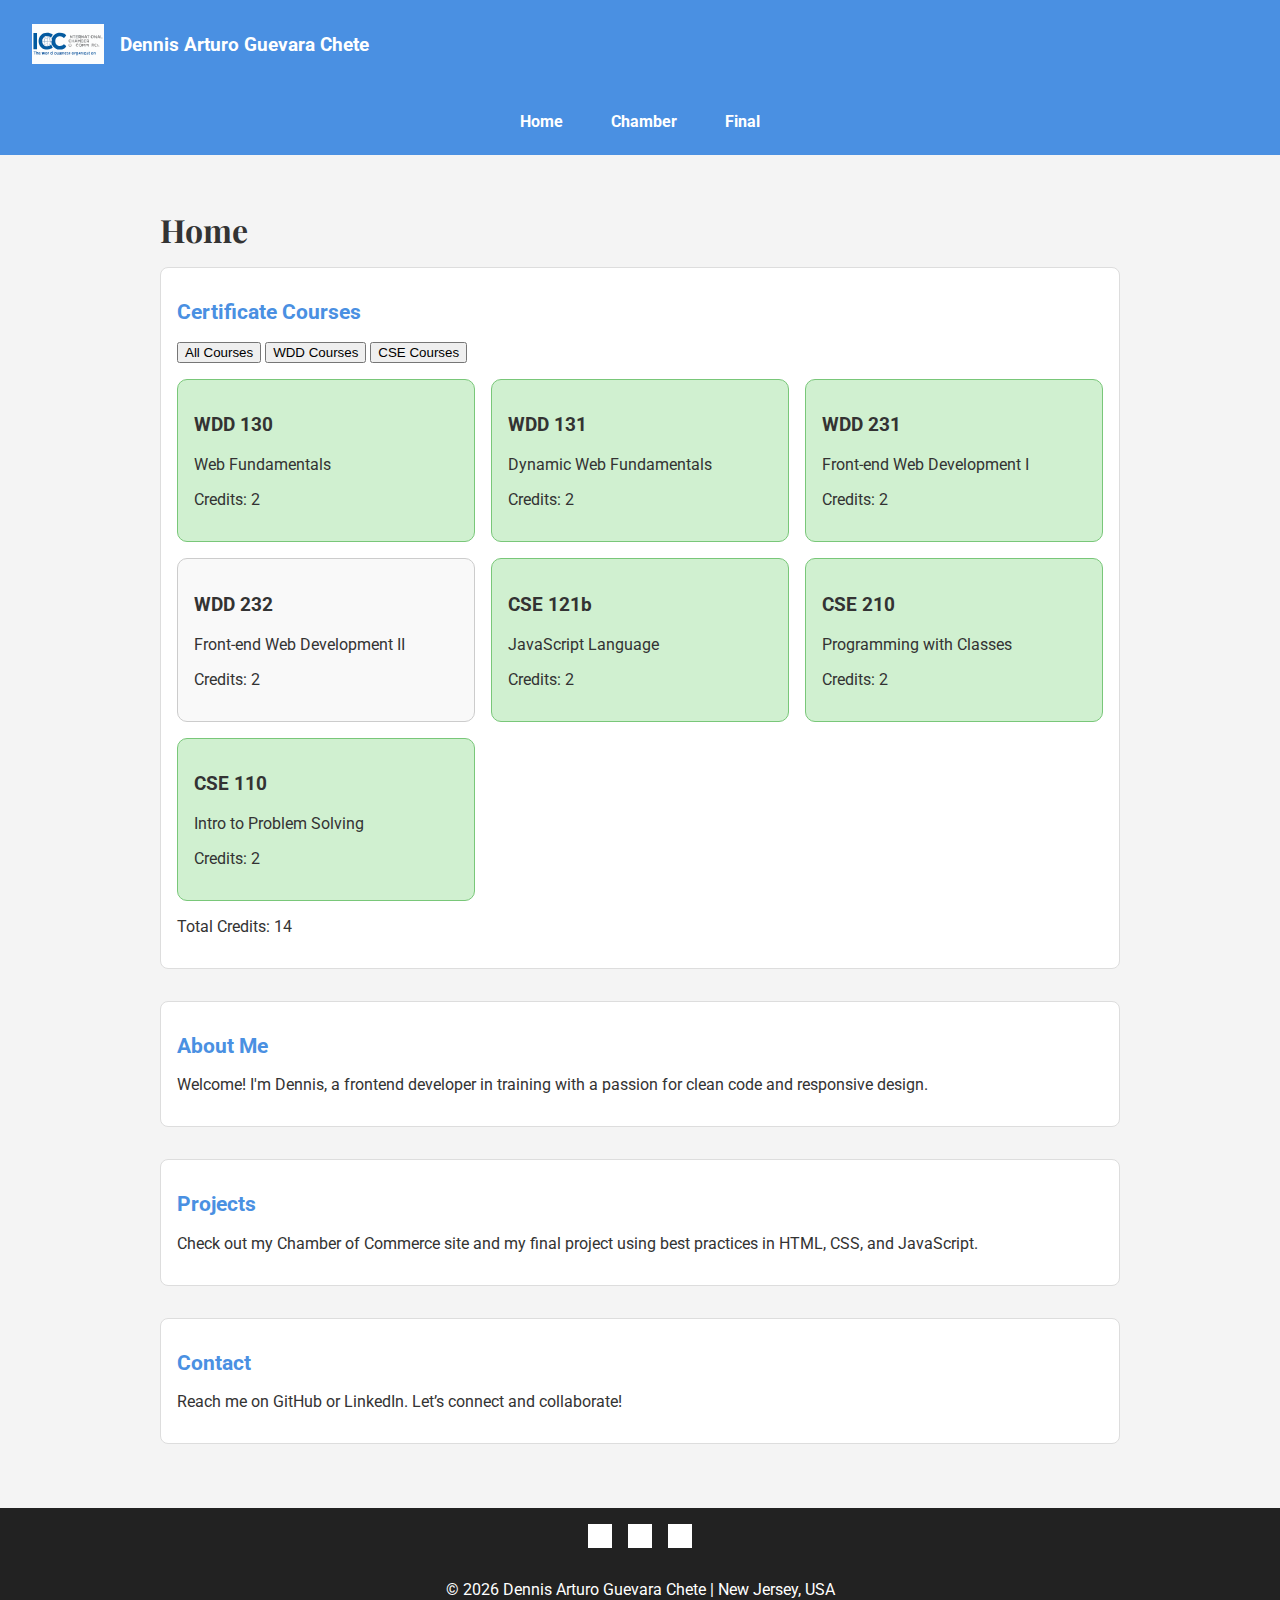
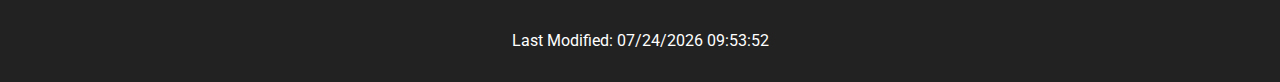
<file: index.html>
<!DOCTYPE html>
<html lang="en">
<head>
  <meta charset="UTF-8">
  <meta name="viewport" content="width=device-width, initial-scale=1">
  <meta name="description" content="Dennis Guevara's homepage for WDD231 - Frontend Development I.">
  <meta name="author" content="Dennis Arturo Guevara Chete">
  <meta property="og:title" content="Welcome to the commerce chamber world ">
<meta property="og:description" content="Learn about the commerce chamber world and how it works in a basic introduction of the most common usage and a quick review">
<meta property="og:image" content="https://denartyo1127.github.io/wdd231/images/logo.jpg">
<meta property="og:url" content="https://denartyo1127.github.io/wdd231/index.html">
<meta property="og:type" content="website">

  <title>Home Page</title>
  <link rel="icon" href="favicon.ico">
  <link rel="preconnect" href="https://fonts.googleapis.com">
  <link rel="preconnect" href="https://fonts.gstatic.com" crossorigin>
  <link href="https://fonts.googleapis.com/css2?family=Roboto:wght@400;700&family=Playfair+Display&display=swap" rel="stylesheet">
  <link rel="stylesheet" href="styles/small.css">
  <link rel="stylesheet" href="styles/large.css">
  <script defer src="scripts/home.js"></script>
</head>
<body>
  <header>
    <!-- Site logo (SVG) + name in span + hamburger icon for small screens -->
    <div class="branding">
      <img src="images/logo.svg" alt="Site Logo" class="logo">
      <span>Dennis Arturo Guevara Chete</span>
    </div>
    <button id="menuBtn" aria-label="Toggle Navigation">&#9776;</button>
  </header>

  <nav id="mainNav" class="navigation">
    <a href="index.html">Home</a>
    <a href="https://your-chamber-site-url.com">Chamber</a>
    <a href="https://your-final-project-url.com">Final</a>
  </nav>

  <main>
    <h1>Home</h1>
    <section id="certificate">
  <h2>Certificate Courses</h2>
  <div class="filters">
    <button id="all">All Courses</button>
    <button id="wdd">WDD Courses</button>
    <button id="cse">CSE Courses</button>
  </div>
  <div id="courses"></div>
  <p>Total Credits: <span id="creditTotal">0</span></p>
</section>
    <section>
      <h2>About Me</h2>
      <p>Welcome! I'm Dennis, a frontend developer in training with a passion for clean code and responsive design.</p>
    </section>

    <section>
      <h2>Projects</h2>
      <p>Check out my Chamber of Commerce site and my final project using best practices in HTML, CSS, and JavaScript.</p>
    </section>

    <section>
      <h2>Contact</h2>
      <p>Reach me on GitHub or LinkedIn. Let’s connect and collaborate!</p>
    </section>
  </main>

  <footer>
    <!-- Social media icons (can use simple <img> or <i> if using icon font) -->
    <div class="socials">
      <a href="https://github.com/yourusername" target="_blank">
        <img src="images/github.svg" alt="GitHub">
      </a>
      <a href="https://linkedin.com/in/yourusername" target="_blank">
        <img src="images/linkedin.svg" alt="LinkedIn">
      </a>
      <a href="https://twitter.com/yourusername" target="_blank">
        <img src="images/twitter.svg" alt="Twitter">
      </a>
    </div>

    <!-- Dynamic year + name + location -->
    <p>&copy; <span id="currentyear"></span> Dennis Arturo Guevara Chete | New Jersey, USA</p>

    <!-- Last modified -->
    <p id="lastModified"></p>
  </footer>
</body>
</html>
</file>
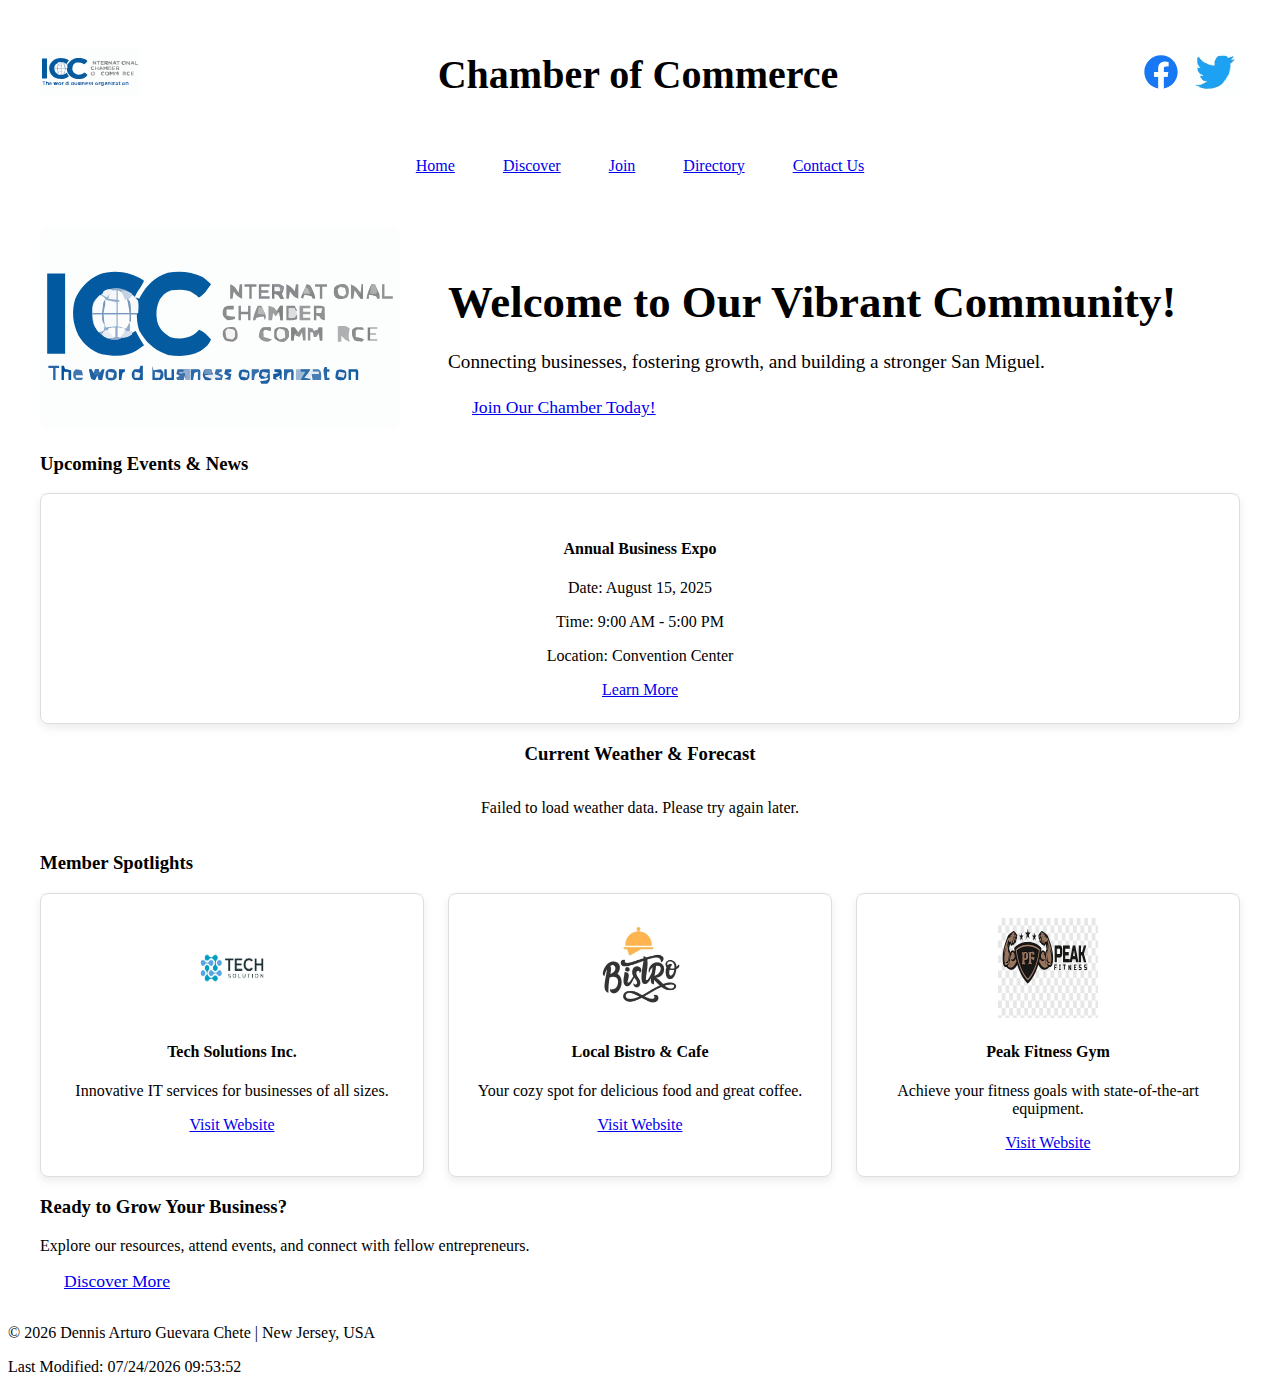
<file: chamber/index.html>
<!DOCTYPE html>
<html lang="en">
<head>
    <meta charset="UTF-8">
    <meta name="viewport" content="width=device-width, initial-scale=1">
    <title>Home | Chamber of Commerce</title>
    <meta name="description" content="Welcome to the Chamber of Commerce website. Connecting businesses and community.">
    <meta name="author" content="Dennis Arturo Guevara Chete">
    <link rel="icon" href="favicon.ico" type="image/x-icon">
    <meta property="og:title" content="Chamber of Commerce Home Page">
    <meta property="og:description" content="Discover local businesses and community events with the Chamber of Commerce.">
    <meta property="og:image" content="https://denartyo1127.github.io/wdd231/images/logo.svg">
    <meta property="og:url" content="https://denartyo1127.github.io/wdd231/index.html">
    <meta property="og:type" content="website">
    <link rel="preconnect" href="https://fonts.googleapis.com">
    <link rel="preconnect" href="https://fonts.gstatic.com" crossorigin>
    <link href="https://fonts.googleapis.com/css2?family=Roboto:wght@400;700&family=Playfair+Display&display=swap" rel="stylesheet">
    <link rel="stylesheet" href="styles/small.css">
    <link rel="stylesheet" href="styles/large.css">
    <script defer src="scripts/global.js"></script>
    <script defer src="scripts/weather.js"></script>
    <script defer src="scripts/spotlight.js"></script>
</head>
<body>
    <header>
        <div class="header-content">
            <a href="index.html" class="logo-link">
                <img src="images/logo.svg" width="100" height="50" alt="Chamber of Commerce Logo">
            </a>
            <h1>Chamber of Commerce</h1>
            <nav class="social-media">
                <a href="#" target="_blank" aria-label="Facebook"><img src="images/facebook.svg" alt="Facebook icon" width="50" height="50"></a>
                <a href="#" target="_blank" aria-label="Twitter"><img src="images/twitter.svg" alt="Twitter icon" width="50" height="50"></a>
            </nav>
        </div>
    </header>

    <nav class="main-nav">
        <button id="hamburger-menu" aria-label="Toggle Navigation">☰</button>
        <ul id="primary-nav">
            <li class="active"><a href="index.html">Home</a></li>
            <li><a href="discover.html">Discover</a></li>
            <li><a href="join.html">Join</a></li>
            <li><a href="directory.html">Directory</a></li>
            <li><a href="contact.html">Contact Us</a></li>
        </ul>
    </nav>

    <main class="home-main">
        <section class="hero">
            <!-- Added loading="lazy" for performance -->
            <img src="images/logo.svg" alt="Local community gathering" class="hero-image" loading="lazy">
            <div class="hero-text">
                <h2>Welcome to Our Vibrant Community!</h2>
                <p>Connecting businesses, fostering growth, and building a stronger San Miguel.</p>
                <a href="join.html" class="cta-button">Join Our Chamber Today!</a>
            </div>
        </section>

        <section class="events-and-news">
            <h3>Upcoming Events & News</h3>
            <div class="event-cards">
                <article class="event-card">
                    <h4>Annual Business Expo</h4>
                    <p>Date: August 15, 2025</p>
                    <p>Time: 9:00 AM - 5:00 PM</p>
                    <p>Location: Convention Center</p>
                    <a href="#" class="read-more">Learn More</a>
                </article>
                
            </div>
        </section>

        <!-- Weather Section Placeholder -->
        <section class="weather-section">
            <h3>Current Weather & Forecast</h3>
            <div id="weather-display">
                <p>Loading weather data...</p>
                <!-- Weather data will be dynamically loaded here by weather.js -->
            </div>
        </section>

        <section class="spotlights">
            <h3>Member Spotlights</h3>
            <!-- This div will be populated dynamically by spotlight.js -->
            <div id="spotlight-grid" class="spotlight-grid">
                <p>Loading member spotlights...</p>
            </div>
        </section>

        <section class="call-to-action">
            <h3>Ready to Grow Your Business?</h3>
            <p>Explore our resources, attend events, and connect with fellow entrepreneurs.</p>
            <a href="discover.html" class="cta-button">Discover More</a>
        </section>

    </main>

    <footer>
        <p>&copy; <span id="currentyear"></span> Dennis Arturo Guevara Chete | New Jersey, USA</p>
        <p id="lastModified"></p>
    </footer>
</body>
</html>
</file>
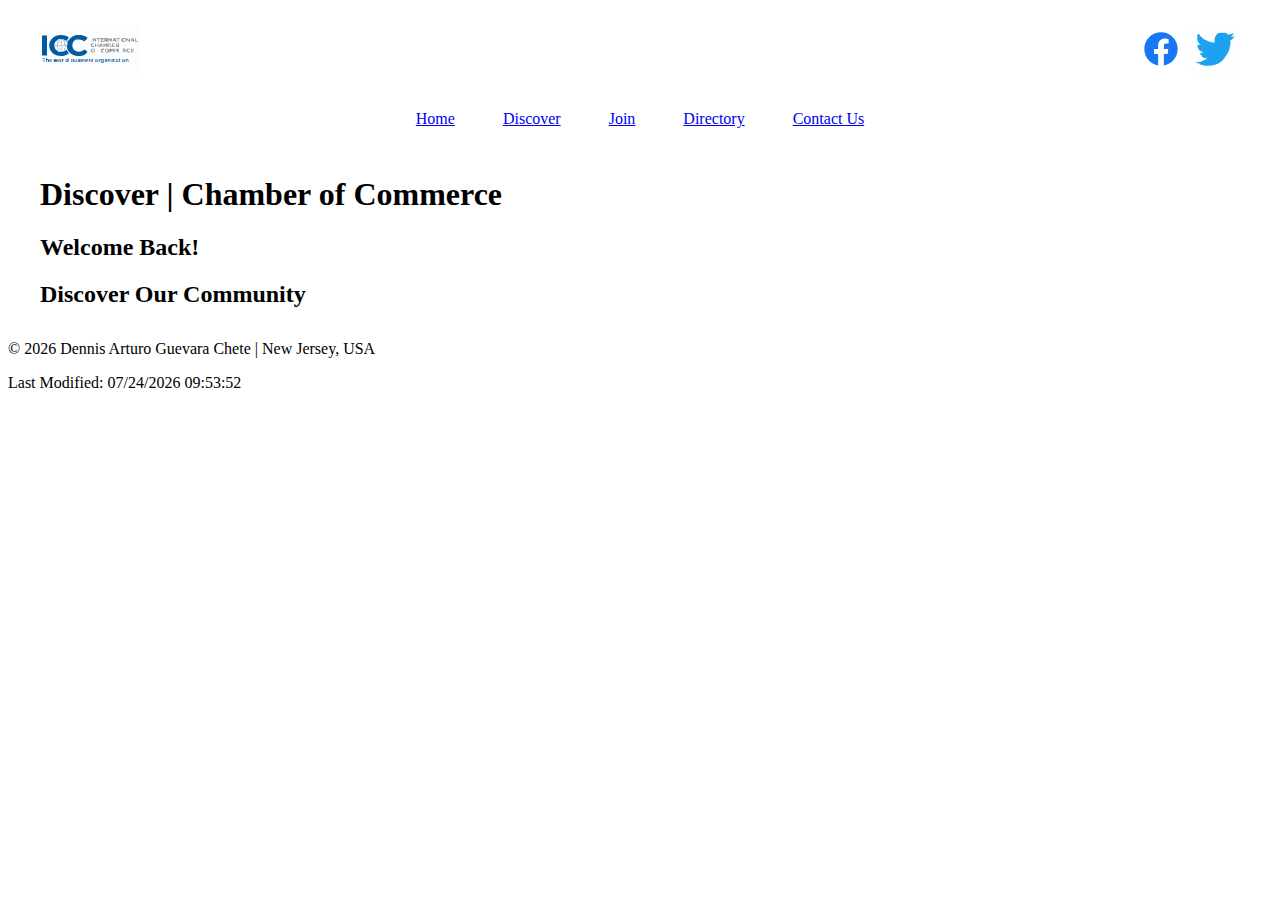
<file: chamber/discover.html>
<!DOCTYPE html>
<html lang="en">
<head>
    <meta charset="UTF-8">
    <meta name="viewport" content="width=device-width, initial-scale=1">
    <title>Discover | Chamber of Commerce</title>
    <meta name="description" content="Discover attractions, history, and businesses in our community.">
    <meta name="author" content="Dennis Arturo Guevara Chete">
    <link rel="icon" href="favicon.ico" type="image/x-icon">
    <meta property="og:title" content="Discover - Chamber of Commerce">
    <meta property="og:description" content="Explore the attractions, events, and history of our community.">
    <meta property="og:image" content="https://denartyo1127.github.io/wdd231/chamber/images/logo.svg">
    <meta property="og:url" content="https://denartyo1127.github.io/wdd231/chamber/discover.html">
    <meta property="og:type" content="website">
    <link rel="preconnect" href="https://fonts.googleapis.com">
    <link rel="preconnect" href="https://fonts.gstatic.com" crossorigin>
    <link href="https://fonts.googleapis.com/css2?family=Roboto:wght@400;700&family=Playfair+Display&display=swap" rel="stylesheet">
    <link rel="stylesheet" href="styles/small.css">
    <link rel="stylesheet" href="styles/large.css">
    <script defer src="scripts/global.js"></script>
    <script defer src="scripts/discover.js"></script>
</head>
<body>
    <header>
        <div class="header-content">
            <a href="index.html" class="logo-link">
                <img src="images/logo.svg" width="100" height="50" alt="Chamber of Commerce Logo">
            </a>
            
            <nav class="social-media">
                <a href="#" target="_blank" aria-label="Facebook"><img src="images/facebook.svg" alt="Facebook icon" width="50" height="50"></a>
                <a href="#" target="_blank" aria-label="Twitter"><img src="images/twitter.svg" alt="Twitter icon" width="50" height="50"></a>
            </nav>
        </div>
    </header>

    <nav class="main-nav">
        <button id="hamburger-menu" aria-label="Toggle Navigation">☰</button>
        <ul id="primary-nav">
            <li><a href="index.html">Home</a></li>
            <li><a href="discover.html">Discover</a></li>
            <li><a href="join.html">Join</a></li>
            <li><a href="directory.html">Directory</a></li>
            <li><a href="contact.html">Contact Us</a></li>
        </ul>
    </nav>

    <main class="discover-layout">
        <h1>Discover | Chamber of Commerce</h1>
        <!-- Sidebar for last visit message -->
        <aside class="sidebar">
            <h2>Welcome Back!</h2>
            <p id="lastVisitMessage"></p>
        </aside>

        <h2>Discover Our Community</h2>
        <section class="cards" id="cards-container">
            <!-- Cards populated by discover.js -->
        </section>
    </main>

    <footer>
        <p>&copy; <span id="currentyear"></span> Dennis Arturo Guevara Chete | New Jersey, USA</p>
        <p id="lastModified"></p>
    </footer>
</body>
</html>
</file>
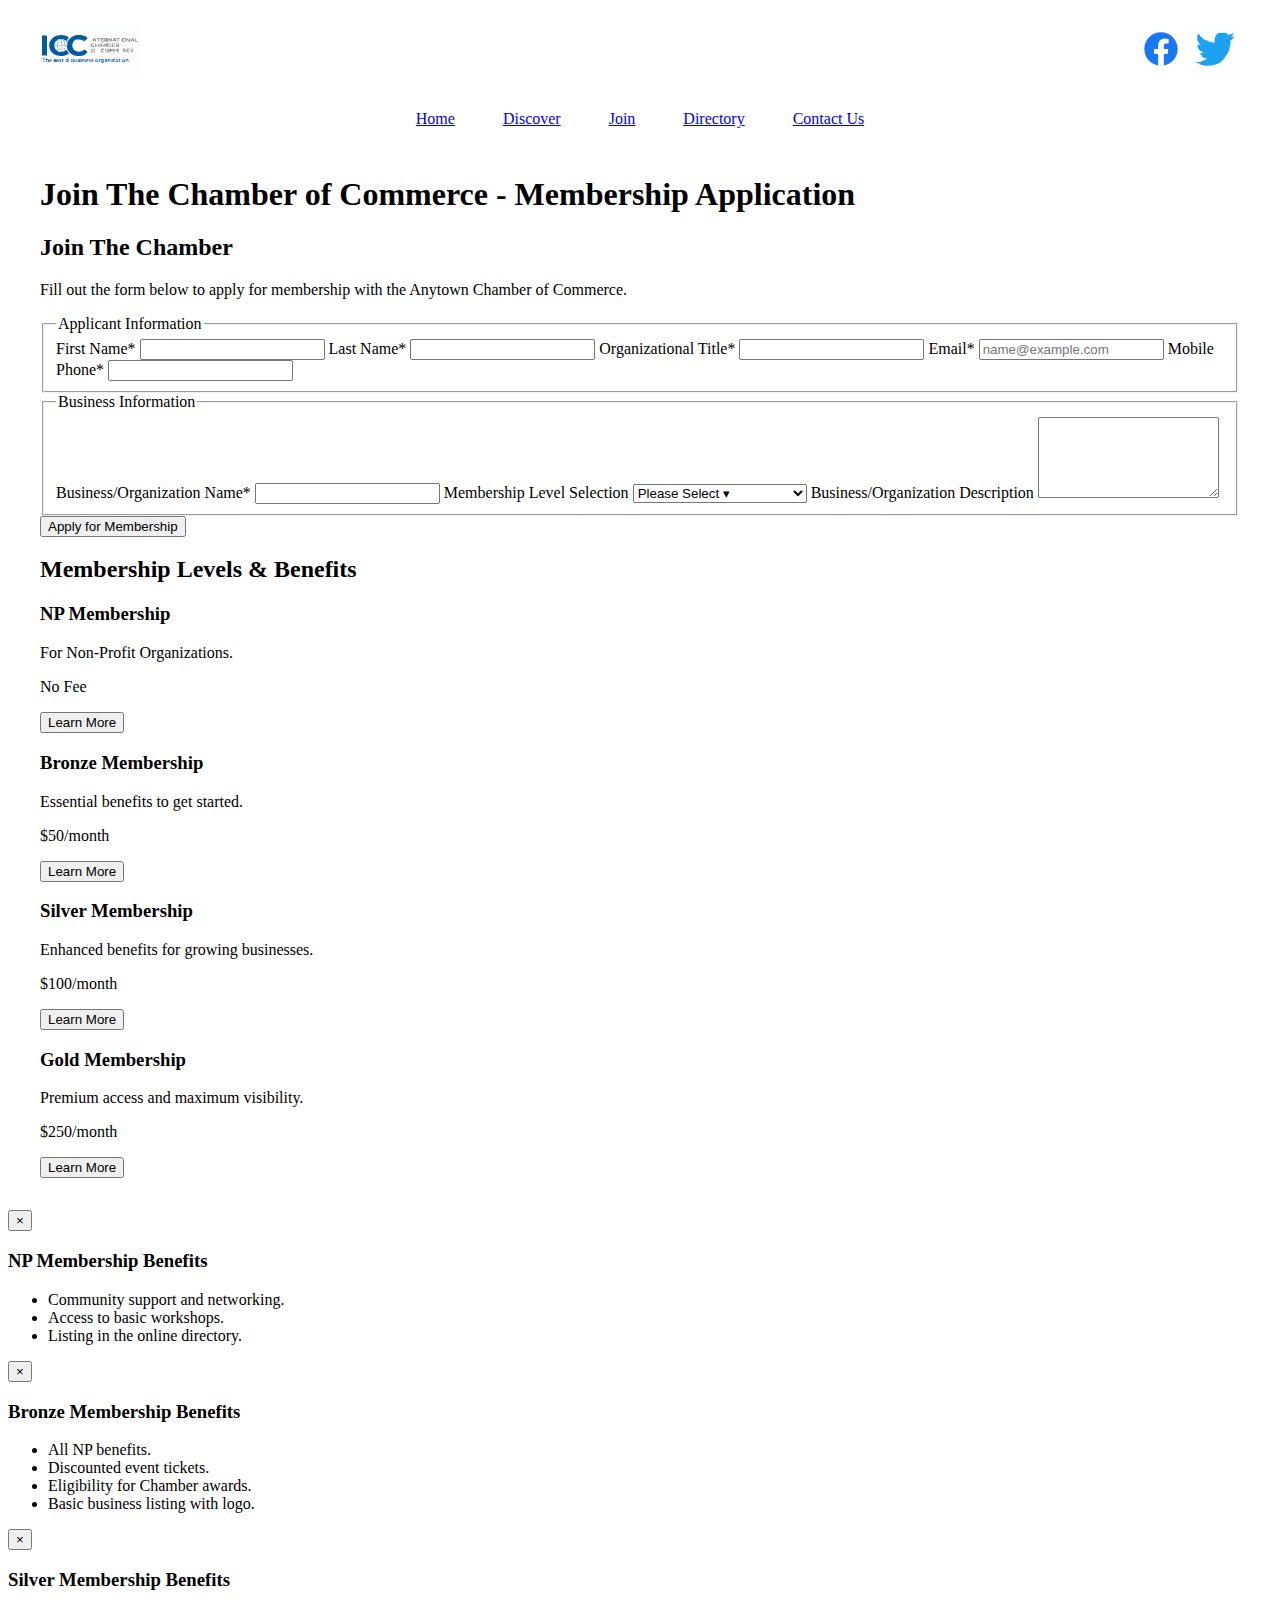
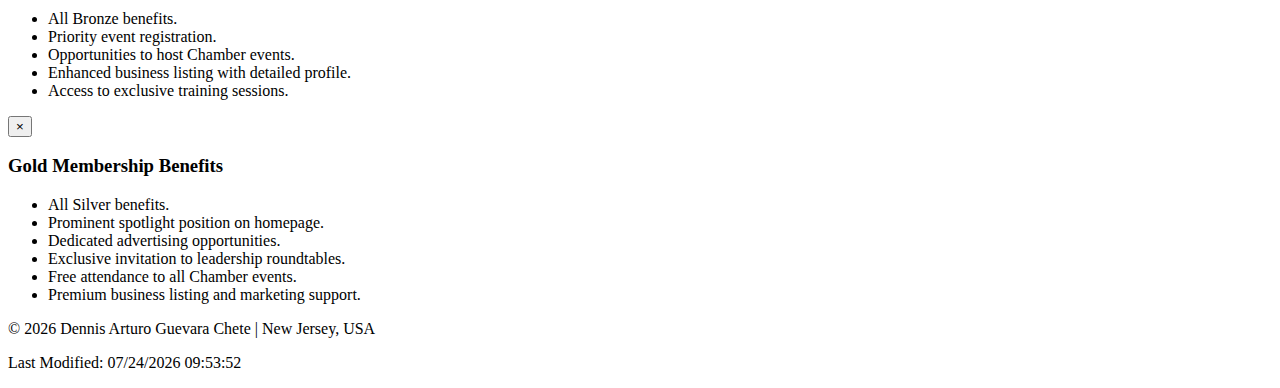
<file: chamber/join.html>
<!DOCTYPE html>
<html lang="en">
<head>
  <meta charset="UTF-8">
  <meta name="viewport" content="width=device-width, initial-scale=1">
  <title>Join The Chamber of Commerce - Membership Application</title>
  <meta name="description" content="Apply for membership with the Anytown Chamber of Commerce to gain access to exclusive events, resources, and business support.">
  <meta name="author" content="Dennis Arturo Guevara Chete">
  <link rel="icon" href="favicon.ico" type="image/x-icon">
  <meta property="og:title" content="Join the Chamber of Commerce">
  <meta property="og:description" content="Apply for membership and access benefits.">
  <meta property="og:image" content="https://denartyo1127.github.io/wdd231/chamber/images/logo.svg">
  <meta property="og:url" content="https://denartyo1127.github.io/wdd231/chamber/join.html">
  <meta property="og:type" content="website">
  <link rel="preconnect" href="https://fonts.googleapis.com">
  <link rel="preconnect" href="https://fonts.gstatic.com" crossorigin>
  <link href="https://fonts.googleapis.com/css2?family=Roboto:wght@400;700&family=Playfair+Display&display=swap" rel="stylesheet">
  <link rel="stylesheet" href="styles/small.css">
  <link rel="stylesheet" href="styles/large.css">
</head>
<body>
  <header>
    <div class="header-content">
      <a href="index.html" class="logo-link">
        <img src="images/logo.svg" width="100" height="50" alt="Chamber of Commerce Logo">
      </a>
      <nav class="social-media">
        <a href="#" target="_blank" aria-label="Facebook"><img src="images/facebook.svg" alt="Facebook icon" width="50" height="50"></a>
        <a href="#" target="_blank" aria-label="Twitter"><img src="images/twitter.svg" alt="Twitter icon" width="50" height="50"></a>
      </nav>
    </div>
  </header>

  <nav class="main-nav">
    <button id="hamburger-menu" aria-label="Toggle Navigation" aria-expanded="false">☰</button>
    <ul id="primary-nav">
      <li><a href="index.html">Home</a></li>
      <li><a href="discover.html">Discover</a></li>
      <li class="active"><a href="join.html">Join</a></li>
      <li><a href="directory.html">Directory</a></li>
      <li><a href="contact.html">Contact Us</a></li>
    </ul>
  </nav>

  <main class="join-main">
    <h1>Join The Chamber of Commerce - Membership Application</h1>
    <section class="membership-form-section">
      <h2>Join The Chamber</h2>
      <p>Fill out the form below to apply for membership with the Anytown Chamber of Commerce.</p>

      <form method="get" action="thankyou.html" novalidate>

        <fieldset>
          <legend>Applicant Information</legend>

          <label for="fname">First Name*
            <input type="text" id="fname" name="fname" required title="Applicant's First Name" autocomplete="given-name">
          </label>

          <label for="lname">Last Name*
            <input type="text" id="lname" name="lname" required title="Applicant's Last Name" autocomplete="family-name">
          </label>

          <label for="orgtitle">Organizational Title*
            <input type="text" id="orgtitle" name="orgtitle" title="Applicant's Organizational Title" autocomplete="organization-title" pattern="[a-zA-Z\s\-]{2,}" required>
          </label>

          <label for="email">Email*
            <input type="email" id="email" name="email" required title="Applicant's Email Address" autocomplete="email" placeholder="name@example.com">
          </label>

          <label for="phone">Mobile Phone*
            <input type="tel" id="phone" name="phone" required title="Applicant's Mobile Phone Number" autocomplete="tel">
          </label>

        </fieldset>

        <fieldset>
          <legend>Business Information</legend>

          <label for="bizname">Business/Organization Name*
            <input type="text" id="bizname" name="bizname" required title="Business or Organization Name" autocomplete="organization">
          </label>

          <label for="membership">Membership Level Selection
            <select id="membership" name="membership" title="Select your desired membership level">
              <option value="">Please Select &#9662;</option>
              <option value="np">NP Membership (No Fee)</option>
              <option value="bronze">Bronze Membership</option>
              <option value="silver">Silver Membership</option>
              <option value="gold">Gold Membership</option>
            </select>
          </label>

          <label for="description">Business/Organization Description
            <textarea id="description" name="description" title="Describe your business or organization" rows="5"></textarea>
          </label>

          <input type="hidden" id="timestamp" name="timestamp">

        </fieldset>

        <input type="submit" value="Apply for Membership" class="submit-button">

      </form>
    </section>

    <section class="membership-levels-display">
      <h2>Membership Levels & Benefits</h2>
      <div class="membership-cards-container">
        <div class="membership-card np-member">
          <h3>NP Membership</h3>
          <p>For Non-Profit Organizations.</p>
          <p class="price">No Fee</p>
          <button class="modal-trigger" data-modal="npModal" aria-haspopup="dialog" aria-controls="npModal">Learn More</button>
        </div>

        <div class="membership-card bronze-member">
          <h3>Bronze Membership</h3>
          <p>Essential benefits to get started.</p>
          <p class="price">$50/month</p>
          <button class="modal-trigger" data-modal="bronzeModal" aria-haspopup="dialog" aria-controls="bronzeModal">Learn More</button>
        </div>

        <div class="membership-card silver-member">
          <h3>Silver Membership</h3>
          <p>Enhanced benefits for growing businesses.</p>
          <p class="price">$100/month</p>
          <button class="modal-trigger" data-modal="silverModal" aria-haspopup="dialog" aria-controls="silverModal">Learn More</button>
        </div>

        <div class="membership-card gold-member">
          <h3>Gold Membership</h3>
          <p>Premium access and maximum visibility.</p>
          <p class="price">$250/month</p>
          <button class="modal-trigger" data-modal="goldModal" aria-haspopup="dialog" aria-controls="goldModal">Learn More</button>
        </div>
      </div>
    </section>

  </main>

  <!-- Modals -->
  <div id="npModal" class="modal" role="dialog" aria-modal="true" aria-hidden="true" aria-labelledby="npModal-title">
    <div class="modal-content">
      <button class="close-button" aria-label="Close">&times;</button>
      <h3 id="npModal-title">NP Membership Benefits</h3>
      <ul>
        <li>Community support and networking.</li>
        <li>Access to basic workshops.</li>
        <li>Listing in the online directory.</li>
      </ul>
    </div>
  </div>

  <div id="bronzeModal" class="modal" role="dialog" aria-modal="true" aria-hidden="true" aria-labelledby="bronzeModal-title">
    <div class="modal-content">
      <button class="close-button" aria-label="Close">&times;</button>
      <h3 id="bronzeModal-title">Bronze Membership Benefits</h3>
      <ul>
        <li>All NP benefits.</li>
        <li>Discounted event tickets.</li>
        <li>Eligibility for Chamber awards.</li>
        <li>Basic business listing with logo.</li>
      </ul>
    </div>
  </div>

  <div id="silverModal" class="modal" role="dialog" aria-modal="true" aria-hidden="true" aria-labelledby="silverModal-title">
    <div class="modal-content">
      <button class="close-button" aria-label="Close">&times;</button>
      <h3 id="silverModal-title">Silver Membership Benefits</h3>
      <ul>
        <li>All Bronze benefits.</li>
        <li>Priority event registration.</li>
        <li>Opportunities to host Chamber events.</li>
        <li>Enhanced business listing with detailed profile.</li>
        <li>Access to exclusive training sessions.</li>
      </ul>
    </div>
  </div>

  <div id="goldModal" class="modal" role="dialog" aria-modal="true" aria-hidden="true" aria-labelledby="goldModal-title">
    <div class="modal-content">
      <button class="close-button" aria-label="Close">&times;</button>
      <h3 id="goldModal-title">Gold Membership Benefits</h3>
      <ul>
        <li>All Silver benefits.</li>
        <li>Prominent spotlight position on homepage.</li>
        <li>Dedicated advertising opportunities.</li>
        <li>Exclusive invitation to leadership roundtables.</li>
        <li>Free attendance to all Chamber events.</li>
        <li>Premium business listing and marketing support.</li>
      </ul>
    </div>
  </div>

  <footer>
    <p>&copy; <span id="currentyear"></span> Dennis Arturo Guevara Chete | New Jersey, USA</p>
    <p id="lastModified"></p>
  </footer>

  <script defer src="scripts/global.js"></script>
  <script defer src="scripts/join.js"></script>
</body>
</html>
</file>
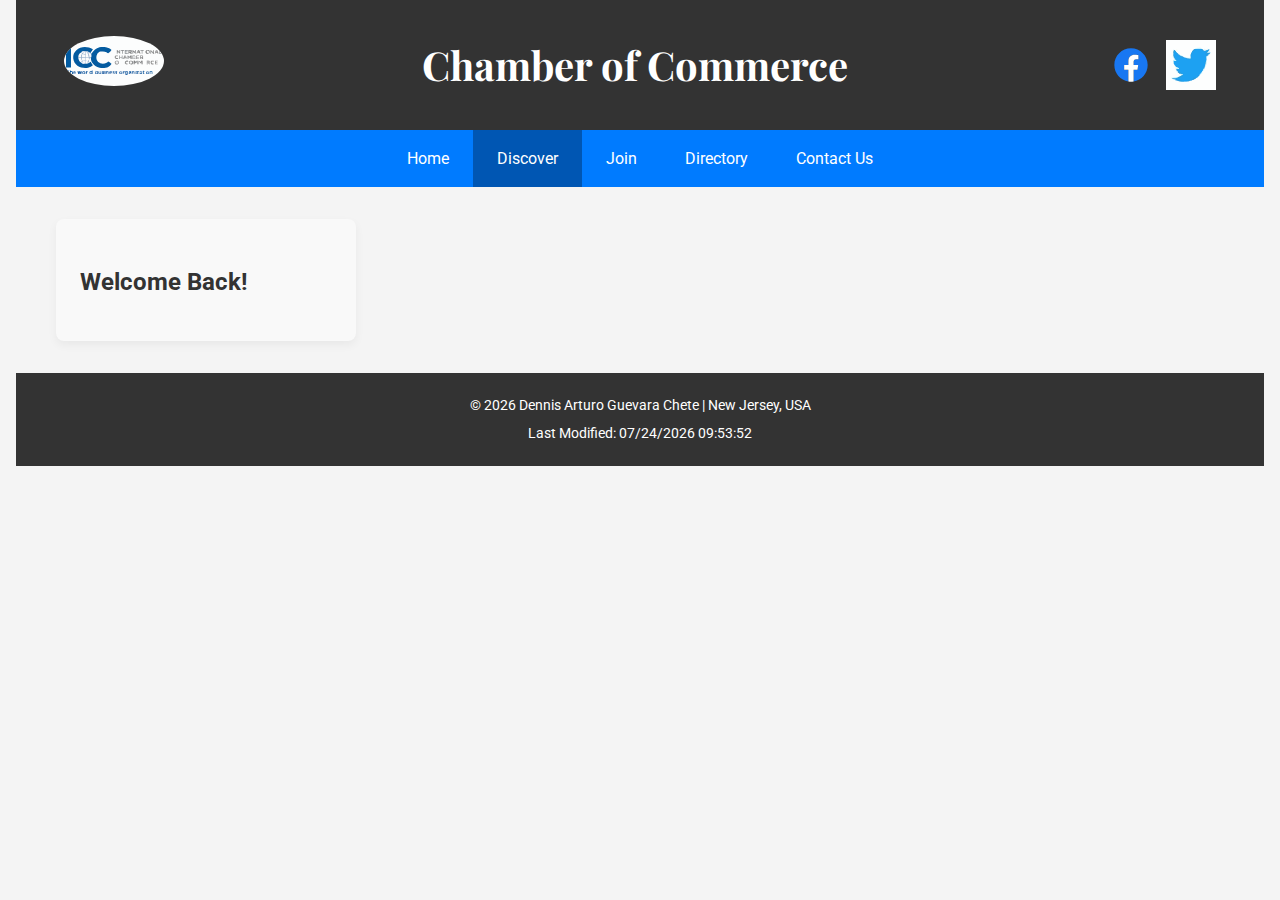
<file: wdd231/chamber/discover.html>
<!DOCTYPE html>
<html lang="en">
<head>
    <meta charset="UTF-8">
    <meta name="viewport" content="width=device-width, initial-scale=1">
    <title>Discover | Chamber of Commerce</title>
    <meta name="description" content="Discover attractions, history, and businesses in our community.">
    <meta name="author" content="Dennis Arturo Guevara Chete">
    <link rel="icon" href="favicon.ico" type="image/x-icon">
    <meta property="og:title" content="Discover - Chamber of Commerce">
    <meta property="og:description" content="Explore the attractions, events, and history of our community.">
    <meta property="og:image" content="https://denartyo1127.github.io/wdd231/chamber/images/logo.svg">
    <meta property="og:url" content="https://denartyo1127.github.io/wdd231/chamber/discover.html">
    <meta property="og:type" content="website">
    <link rel="preconnect" href="https://fonts.googleapis.com">
    <link rel="preconnect" href="https://fonts.gstatic.com" crossorigin>
    <link href="https://fonts.googleapis.com/css2?family=Roboto:wght@400;700&family=Playfair+Display&display=swap" rel="stylesheet">
    <link rel="stylesheet" href="styles/small.css">
    <link rel="stylesheet" href="styles/large.css">
    <script defer src="scripts/global.js"></script>
    <script defer src="scripts/discover.js"></script>
</head>
<body>
    <header>
        <div class="header-content">
            <a href="index.html" class="logo-link">
                <img src="images/logo.svg" width="100" height="50" alt="Chamber of Commerce Logo">
            </a>
            <h1>Chamber of Commerce</h1>
            <nav class="social-media">
                <a href="#" target="_blank" aria-label="Facebook"><img src="images/facebook.svg" alt="Facebook icon" width="50" height="50"></a>
                <a href="#" target="_blank" aria-label="Twitter"><img src="images/twitter.svg" alt="Twitter icon" width="50" height="50"></a>
            </nav>
        </div>
    </header>

    <nav class="main-nav">
        <button id="hamburger-menu" aria-label="Toggle Navigation">☰</button>
        <ul id="primary-nav">
            <li><a href="index.html">Home</a></li>
            <li><a href="discover.html">Discover</a></li>
            <li><a href="join.html">Join</a></li>
            <li><a href="directory.html">Directory</a></li>
            <li><a href="contact.html">Contact Us</a></li>
        </ul>
    </nav>

    <main class="discover-layout">
        <!-- Sidebar for last visit message -->
        <aside class="sidebar">
            <h2>Welcome Back!</h2>
            <p id="lastVisitMessage"></p>
        </aside>

        <!-- Main content cards -->
        <section class="cards" id="cards-container">
            <!-- Cards populated by discover.js -->
        </section>
    </main>

    <footer>
        <p>&copy; <span id="currentyear"></span> Dennis Arturo Guevara Chete | New Jersey, USA</p>
        <p id="lastModified"></p>
    </footer>
</body>
</html>
</file>
<file: styles/small.css>
/* Base Styles (Mobile-first) */
body {
  font-family: 'Roboto', sans-serif;
  margin: 0;
  padding: 0;
  background-color: #f4f4f4;
  color: #333;
}

/* Header */
header {
  display: flex;
  justify-content: space-between;
  align-items: center;
  background-color: #4a90e2;
  color: white;
  padding: 1rem;
}

.branding {
  display: flex;
  align-items: center;
  gap: 1rem;
}

.logo {
  height: 40px;
  width: auto;
}

header span {
  font-weight: bold;
  font-size: 1.2rem;
}

#menuBtn {
  background: none;
  border: none;
  color: white;
  font-size: 2rem;
  cursor: pointer;
}

/* Navigation */
.navigation {
  display: none;
  flex-direction: column;
  background-color: #4a90e2;
  padding: 0.5rem;
}

.navigation.open {
  display: flex;
}

.navigation a {
  color: white;
  text-decoration: none;
  padding: 0.5rem;
  border-bottom: 1px solid #ffffff44;
}

.navigation a:hover {
  background-color: #3a78c2;
}

/* Main Content */
main {
  padding: 1rem;
}

h1 {
  font-family: 'Playfair Display', serif;
  font-size: 2rem;
  margin-bottom: 1rem;
}

h2 {
  font-size: 1.3rem;
  margin-top: 1rem;
  color: #4a90e2;
}

section {
  margin-bottom: 2rem;
}

/* Footer */
footer {
  background-color: #222;
  color: white;
  text-align: center;
  padding: 1rem;
}

footer .socials {
  display: flex;
  justify-content: center;
  gap: 1rem;
  margin-bottom: 0.5rem;
}

footer .socials img {
  width: 24px;
  height: 24px;
  filter: brightness(0) invert(1);
}

img {
  max-width: 100%;
  height: auto;
  display: block;
}

#courses {
  display: grid;
  grid-template-columns: 1fr;
  gap: 1rem;
  margin-top: 1rem;
}

.course-card {
  padding: 1rem;
  border: 1px solid #ccc;
  border-radius: 10px;
  background-color: #f9f9f9;
  transition: background-color 0.3s ease;
}

.course-card.completed {
  background-color: #d0f0d0; /* soft green for completed */
  border-color: #79c779;
}

/* On large screens */
@media screen and (min-width: 768px) {
  #courses {
    grid-template-columns: repeat(3, 1fr);
  }
}
</file>
<file: styles/large.css>
@media screen and (min-width: 768px) {
  /* Header */
  header {
    padding: 1.5rem 2rem;
  }

  /* Hide hamburger icon on large screens */
  #menuBtn {
    display: none;
  }

  /* Navigation as horizontal bar */
  .navigation {
    display: flex !important;
    flex-direction: row;
    justify-content: center;
    background-color: #4a90e2;
    padding: 1rem;
  }

  .navigation a {
    border-bottom: none;
    margin: 0 1rem;
    font-weight: bold;
    transition: background-color 0.3s ease;
  }

  .navigation a:hover {
    background-color: #3a78c2;
    border-radius: 5px;
    padding: 0.5rem;
  }

  /* Main layout with spacing */
  main {
    max-width: 960px;
    margin: 0 auto;
    padding: 2rem;
  }

  section {
    padding: 1rem;
    border: 1px solid #ddd;
    border-radius: 8px;
    background-color: #fff;
  }

  section:not(:last-child) {
    margin-bottom: 2rem;
  }

  /* Footer layout */
  footer {
    display: flex;
    flex-direction: column;
    align-items: center;
  }

  footer .socials {
    margin-bottom: 1rem;
  }
}

img {
  max-width: 100%;
  height: auto;
  display: block;
}

#courses {
  display: grid;
  grid-template-columns: 1fr;
  gap: 1rem;
  margin-top: 1rem;
}

.course-card {
  padding: 1rem;
  border: 1px solid #ccc;
  border-radius: 10px;
  background-color: #f9f9f9;
  transition: background-color 0.3s ease;
}

.course-card.completed {
  background-color: #d0f0d0; /* soft green for completed */
  border-color: #79c779;
}

/* On large screens */
@media screen and (min-width: 768px) {
  #courses {
    grid-template-columns: repeat(3, 1fr);
  }
}
</file>
<file: chamber/styles/small.css>
/* General styles for the directory main */
.directory-main {
    padding: 1rem;
}

/* View Toggles */
.view-toggles {
    display: flex;
    justify-content: center;
    gap: 1rem;
    margin-bottom: 1.5rem;
}

.view-toggles button {
    padding: 0.5rem 1rem;
    border: 1px solid #ccc;
    background-color: #f0f0f0;
    cursor: pointer;
    border-radius: 5px;
    font-size: 0.9rem;
}

.view-toggles button.active {
    background-color: #007bff; /* Example active color */
    color: white;
    border-color: #007bff;
}

/* Member Cards Container - Default for small screens (list-like) */
#member-cards-container {
    display: flex;
    flex-direction: column; /* Stacks items vertically */
    gap: 1rem; /* Space between members */
}

/* Styles for individual member items (list view default on small) */
.member-card, .member-list-item {
    border: 1px solid #eee;
    padding: 1rem;
    background-color: #fff;
    box-shadow: 0 2px 5px rgba(0,0,0,0.1);
    border-radius: 8px;
    text-align: center; /* Default for card view */
}

.member-list-item {
    text-align: left; /* Override for list view */
    display: flex;
    flex-direction: column;
}

.member-card img {
    max-width: 100px; /* Adjust as needed */
    height: auto;
    margin-bottom: 0.8rem;
    border-radius: 5px;
}

.member-card h3, .member-list-item h3 {
    color: #333;
    margin-top: 0;
    margin-bottom: 0.5rem;
}

.member-card p, .member-list-item p {
    font-size: 0.9rem;
    line-height: 1.4;
    margin-bottom: 0.3rem;
}

.member-card a, .member-list-item a {
    color: #007bff;
    text-decoration: none;
}

.member-card a:hover, .member-list-item a:hover {
    text-decoration: underline;
}

.membership-level {
    font-weight: bold;
    color: #28a745; /* Example color for emphasis */
}

.description {
    font-style: italic;
    color: #666;
    margin-top: 0.5rem;
}

/* Specific styles for .list-view when active */
#member-cards-container.list-view {
    display: flex;
    flex-direction: column;
}

#member-cards-container.list-view .member-card { /* Hide card specific elements if any */
    display: none; /* or adjust display for list */
}

#member-cards-container.list-view .member-list-item {
    display: block; /* Ensure list item is shown */
    border-bottom: 1px dashed #ddd; /* Separator for list items */
    padding-bottom: 1rem;
    margin-bottom: 1rem;
}

#member-cards-container.list-view .member-list-item:last-child {
    border-bottom: none;
}
</file>
<file: chamber/styles/large.css>
@media (min-width: 768px) { /* Adjust breakpoint as needed */
    /* General / Common Styles for larger screens */
    header .header-content {
        display: flex;
        flex-direction: row; /* Align items horizontally */
        justify-content: space-between;
        align-items: center;
        padding: 1rem 2rem;
    }

    .header-content h1 {
        font-size: 2.5em; /* Larger heading for desktop */
    }

    .main-nav {
        padding: 0; /* Remove padding from nav container for full width ul */
    }

    .main-nav ul {
        display: flex; /* Make navigation horizontal */
        justify-content: center;
        list-style: none;
        padding: 0;
        margin: 0;
        flex-direction: row; /* Ensure horizontal alignment */
    }

    .main-nav ul li {
        border-bottom: none; /* Remove bottom border for horizontal menu */
    }

    .main-nav ul li a {
        padding: 1rem 1.5rem;
        display: block;
    }

    #hamburger-menu {
        display: none; /* Hide hamburger on larger screens */
    }

    main {
        max-width: 1200px; /* Constrain content width */
        margin: 2rem auto; /* Center content */
        padding: 0 1rem;
    }

    /* Directory specific styles for larger screens */
    #member-cards-container {
        display: grid;
        grid-template-columns: repeat(auto-fit, minmax(280px, 1fr)); /* Responsive grid */
        gap: 1.5rem;
        justify-content: center;
    }

    #member-cards-container.grid-view .member-card {
        display: block; /* Ensure cards are visible in grid view */
        text-align: center;
    }

    #member-cards-container.grid-view .member-list-item {
        display: none; /* Hide list items in grid view */
    }

    #member-cards-container.list-view {
        grid-template-columns: 1fr; /* Force single column for list view on large screens */
    }

    #member-cards-container.list-view .member-list-item {
        display: flex; /* Use flex for list items on large screens for better alignment */
        flex-direction: row; /* Arrange content horizontally */
        align-items: center; /* Vertically align content */
        justify-content: space-between; /* Space out content */
        border: 1px solid #eee;
        padding: 1rem;
        background-color: #fff;
        box-shadow: 0 4px 10px rgba(0,0,0,0.05);
        border-radius: 8px;
        margin-bottom: 1rem; /* Space between list items */
        text-align: left; /* Ensure text alignment is left */
        gap: 1rem; /* Space between flex items */
    }

    /* Adjust specific styles for .member-card and .member-list-item for desktop */
    .member-list-item h3 {
        flex-basis: 20%; /* Give name some space */
    }
    .member-list-item p {
        flex-basis: auto; /* Let other paragraphs take natural space */
        margin-bottom: 0; /* Reduce margin for horizontal layout */
    }
    .member-list-item a {
        white-space: nowrap; /* Prevent website link from breaking */
    }

    /* Homepage specific styles for larger screens */
    .home-main {
        max-width: 1200px; /* Constrain content width */
        margin: 2rem auto; /* Center content */
        padding: 0 1rem;
    }

    .hero {
        display: flex;
        align-items: center;
        gap: 2rem;
        text-align: left;
    }

    .hero-image {
        flex: 1;
        max-width: 30%; /* Adjust image size */
        height: auto;
        border-radius: 8px;
    }

    .hero-text {
        flex: 1;
        padding: 1rem;
    }

    .hero h2 {
        font-size: 2.8em; /* Larger heading */
        margin-bottom: 0.5rem;
    }

    .hero p {
        font-size: 1.2em;
        line-height: 1.6;
    }

    .cta-button {
        padding: 0.8rem 1.5rem;
        font-size: 1.1em;
    }

    .spotlight-grid, .event-cards {
        display: grid;
        grid-template-columns: repeat(auto-fit, minmax(300px, 1fr));
        gap: 1.5rem;
    }

    .event-card, .spotlight-card {
        padding: 1.5rem;
        border: 1px solid #ddd;
        border-radius: 8px;
        box-shadow: 0 4px 10px rgba(0,0,0,0.08);
        text-align: center;
    }

    /* Weather Section Styles for larger screens */
    .weather-section {
        display: flex;
        flex-direction: column;
        align-items: center;
    }
    .weather-section #weather-display {
        display: flex;
        flex-direction: row;
        gap: 2rem;
        justify-content: center;
        width: 100%;
    }
    .current-weather {
        flex: 1;
        text-align: center;
    }
    .forecast-container {
        flex: 2; /* Give more space to forecast */
        justify-content: space-around;
        gap: 1rem;
    }
}
</file>
<file: wdd231/chamber/styles/small.css>
/* Box sizing and safe padding for small viewports */
html {
  box-sizing: border-box;
}
*, *::before, *::after {
  box-sizing: inherit;
}

body {
    font-family: 'Roboto', sans-serif;
    margin: 0;
    line-height: 1.6;
    color: #333;
    background-color: #f4f4f4;
    padding-left: 1rem;
    padding-right: 1rem;
}

/* Header */
header {
    background-color: #333;
    color: white;
    padding: 1rem;
    text-align: center;
}

.header-content {
    display: flex;
    flex-direction: column;
    align-items: center;
    gap: 0.5rem;
}

.header-content h1 {
    font-family: 'Playfair Display', serif;
    font-size: 1.8em;
    margin: 0;
}

.logo-link img {
    border-radius: 50%;
}

.social-media {
    display: flex;
    gap: 10px;
    margin-top: 0.5rem;
}

.social-media img {
    border-radius: 0;
}

/* Navigation */
.main-nav {
    background-color: #007bff;
    color: white;
    padding: 0.5rem 1rem;
    text-align: center;
}

.main-nav ul {
    list-style: none;
    padding: 0;
    margin: 0;
    display: none;
    flex-direction: column;
    width: 100%;
}

.main-nav ul.open {
    display: flex;
}

.main-nav ul li {
    border-bottom: 1px solid rgba(255, 255, 255, 0.2);
}

.main-nav ul li:last-child {
    border-bottom: none;
}

.main-nav ul li a {
    display: block;
    padding: 0.8rem 1rem;
    color: white;
    text-decoration: none;
    transition: background-color 0.3s ease;
}

.main-nav ul li a:hover, .main-nav ul li.active a {
    background-color: #0056b3;
}

#hamburger-menu {
    background: none;
    border: none;
    color: white;
    font-size: 1.8rem;
    cursor: pointer;
    display: block;
    padding: 0.5rem;
    width: 100%;
    text-align: right;
}

/* Join page form */
.membership-form-section {
    margin-top: 1rem;
}

.membership-form-section form {
    display: grid;
    gap: 1rem;
}

.membership-form-section fieldset {
    border: 1px solid #ddd;
    padding: 1rem;
    border-radius: 8px;
}

.membership-form-section legend {
    font-weight: bold;
    padding: 0 0.5rem;
}

.membership-form-section label {
    display: flex;
    flex-direction: column;
    text-align: left;
}

.submit-button {
    background-color: #007bff;
    color: white;
    border: none;
    padding: 0.75rem 1rem;
    border-radius: 6px;
    cursor: pointer;
    font-size: 1rem;
    transition: background-color 0.2s ease;
}

.submit-button:hover,
.submit-button:focus {
    background-color: #0056b3;
}

/* Membership cards (join.html) */
.membership-cards-container {
    display: grid;
    grid-template-columns: 1fr;
    gap: 1rem;
    margin-top: 1rem;
}

.membership-card {
    background: #fff;
    border-radius: 10px;
    padding: 1rem;
    box-shadow: 0 4px 10px rgba(0,0,0,0.1);
    text-align: center;
    display: flex;
    flex-direction: column;
    transition: transform 0.3s ease;
}

.membership-card h3 {
    margin: 0.5rem 0;
}

.membership-card .price {
    font-weight: bold;
    color: #007bff;
    margin: 0.5rem 0;
}

.membership-card button.modal-trigger {
    margin-top: auto;
    padding: 0.5rem 1rem;
    background: #007bff;
    color: white;
    border: none;
    border-radius: 6px;
    cursor: pointer;
    transition: background-color 0.3s ease;
}

.membership-card button.modal-trigger:hover,
.membership-card button.modal-trigger:focus {
    background-color: #0056b3;
}

/* Modal */
.modal {
    position: fixed;
    inset: 0;
    background-color: rgba(0,0,0,0.6);
    display: none;
    align-items: center;
    justify-content: center;
    padding: 1rem;
    z-index: 1000;
}

.modal[aria-hidden="false"] {
    display: flex;
}

.modal-content {
    background-color: #fff;
    padding: 1.5rem;
    border-radius: 10px;
    max-width: 500px;
    width: 100%;
    position: relative;
    box-shadow: 0 10px 30px rgba(0,0,0,0.2);
}

.close-button {
    position: absolute;
    top: 0.5rem;
    right: 0.5rem;
    background: none;
    border: none;
    font-size: 1.5rem;
    cursor: pointer;
    color: #333;
}

/* Fade-in animation */
@keyframes fadeInUp {
    from {
        opacity: 0;
        transform: translateY(10px);
    }
    to {
        opacity: 1;
        transform: translateY(0);
    }
}

.fade-in {
    animation: fadeInUp 0.5s ease forwards;
}

/* Footer */
footer {
    background-color: #333;
    color: white;
    padding: 1rem;
    text-align: center;
    margin-top: 2rem;
    font-size: 0.9em;
}

footer p {
    margin: 0.3rem 0;
}

/* Directory / other components (existing) */
.directory-main {
    padding: 1rem;
}

.view-toggles {
    display: flex;
    justify-content: center;
    gap: 1rem;
    margin-bottom: 1.5rem;
}

.view-toggles button {
    padding: 0.5rem 1rem;
    border: 1px solid #ccc;
    background-color: #f0f0f0;
    cursor: pointer;
    border-radius: 5px;
    font-size: 0.9rem;
    transition: background-color 0.3s ease, color 0.3s ease, border-color 0.3s ease;
}

.view-toggles button.active {
    background-color: #007bff;
    color: white;
    border-color: #007bff;
}

#member-cards-container {
    display: flex;
    flex-direction: column;
    gap: 1rem;
}

.member-card, .member-list-item {
    border: 1px solid #eee;
    padding: 1rem;
    background-color: #fff;
    box-shadow: 0 2px 5px rgba(0,0,0,0.1);
    border-radius: 8px;
    text-align: center;
}

.member-list-item {
    text-align: left;
    display: flex;
    flex-direction: column;
}

.member-card img {
    max-width: 100px;
    height: auto;
    margin-bottom: 0.8rem;
    border-radius: 5px;
}

.member-card h3, .member-list-item h3 {
    color: #333;
    margin-top: 0;
    margin-bottom: 0.5rem;
}

.member-card p, .member-list-item p {
    font-size: 0.9rem;
    line-height: 1.4;
    margin-bottom: 0.3rem;
}

.member-card a, .member-list-item a {
    color: #007bff;
    text-decoration: none;
}

.member-card a:hover, .member-list-item a:hover {
    text-decoration: underline;
}

.membership-level {
    font-weight: bold;
    color: #28a745;
}

.description {
    font-style: italic;
    color: #666;
    margin-top: 0.5rem;
}

#member-cards-container.list-view {
    display: flex;
    flex-direction: column;
}

#member-cards-container.list-view .member-card {
    display: none;
}

#member-cards-container.list-view .member-list-item {
    display: block;
    border-bottom: 1px dashed #ddd;
    padding-bottom: 1rem;
    margin-bottom: 1rem;
}

#member-cards-container.list-view .member-list-item:last-child {
    border-bottom: none;
}

/* Hero / CTA fallbacks (if reused) */
.home-main {
    padding: 1rem;
    margin-top: 1rem;
}

.hero {
    text-align: center;
    margin-bottom: 2rem;
}

.hero-image {
    max-width: 50%;
    height: auto;
    border-radius: 8px;
    margin-bottom: 1rem;
}

.hero-text h2 {
    font-size: 2em;
    margin-bottom: 0.5rem;
}

.hero-text p {
    font-size: 1em;
    line-height: 1.5;
    margin-bottom: 1rem;
}

.cta-button {
    display: inline-block;
    padding: 0.7rem 1.2rem;
    background-color: #007bff;
    color: white;
    text-decoration: none;
    border-radius: 5px;
    font-weight: bold;
    transition: background-color 0.3s ease;
}

.cta-button:hover {
    background-color: #0056b3;
}

.events-and-news, .spotlights, .call-to-action, .weather-section {
    margin-bottom: 2rem;
}

.event-card, .spotlight-card {
    border: 1px solid #eee;
    padding: 1rem;
    background-color: #fff;
    box-shadow: 0 2px 5px rgba(0,0,0,0.1);
    border-radius: 8px;
    text-align: center;
    margin-bottom: 1rem;
}

.spotlight-card img {
    max-width: 80px;
    height: auto;
    margin-bottom: 0.5rem;
    border-radius: 5px;
}

.spotlight-card h4, .event-card h4 {
    font-size: 1.2em;
    margin-bottom: 0.3rem;
}

.learn-more, .read-more {
    display: inline-block;
    margin-top: 0.5rem;
    color: #007bff;
    text-decoration: none;
    transition: text-decoration 0.3s ease;
}

.learn-more:hover, .read-more:hover {
    text-decoration: underline;
}

.weather-section {
    background-color: #e6f7ff;
    border: 1px solid #b3e0ff;
    padding: 1.5rem;
    border-radius: 8px;
    text-align: center;
}

.weather-section h3 {
    margin-top: 0;
    color: #0056b3;
}

.current-weather {
    margin-bottom: 1rem;
}

.current-weather h4 {
    margin-bottom: 0.5rem;
    font-size: 1.5em;
    color: #333;
}

.current-weather img {
    vertical-align: middle;
    margin-right: 0.5rem;
    border-radius: 0;
}

.forecast-container {
    display: flex;
    justify-content: space-around;
    gap: 1rem;
    flex-wrap: wrap;
}

.forecast-day {
    flex: 1 1 30%;
    min-width: 80px;
    text-align: center;
    background-color: #f0faff;
    padding: 0.8rem;
    border-radius: 5px;
    border: 1px solid #cceeff;
}

.forecast-day img {
    border-radius: 0;
}
</file>
<file: wdd231/chamber/styles/large.css>
@media (min-width: 768px) { 
    header .header-content {
        display: flex;
        flex-direction: row;
        justify-content: space-between;
        align-items: center;
        padding: 1rem 2rem;
    }

    .header-content h1 {
        font-size: 2.5em;
    }

    .main-nav {
        padding: 0;
    }

    .main-nav ul {
        display: flex;
        justify-content: center;
        list-style: none;
        padding: 0;
        margin: 0;
        flex-direction: row;
    }

    .main-nav ul li {
        border-bottom: none;
    }

    .main-nav ul li a {
        padding: 1rem 1.5rem;
        display: block;
    }

    #hamburger-menu {
        display: none;
    }

    main {
        max-width: 1200px;
        margin: 2rem auto;
        padding: 0 1rem;
    }

    /* Directory layout */
    #member-cards-container {
        display: grid;
        grid-template-columns: repeat(auto-fit, minmax(280px, 1fr));
        gap: 1.5rem;
        justify-content: center;
    }

    #member-cards-container.grid-view .member-card {
        display: block;
        text-align: center;
    }

    #member-cards-container.grid-view .member-list-item {
        display: none;
    }

    #member-cards-container.list-view {
        grid-template-columns: 1fr;
    }

    #member-cards-container.list-view .member-list-item {
        display: flex;
        flex-direction: row;
        align-items: center;
        justify-content: space-between;
        border: 1px solid #eee;
        padding: 1rem;
        background-color: #fff;
        box-shadow: 0 4px 10px rgba(0,0,0,0.05);
        border-radius: 8px;
        margin-bottom: 1rem;
        text-align: left;
        gap: 1rem;
    }

    .member-list-item h3 {
        flex-basis: 20%;
    }
    .member-list-item p {
        flex-basis: auto;
        margin-bottom: 0;
    }
    .member-list-item a {
        white-space: nowrap;
    }

    /* Membership form on larger screens */
    .membership-form-section form fieldset {
        display: grid;
        grid-template-columns: repeat(2, 1fr);
        gap: 1rem;
    }

    /* Membership cards layout upgrade for large screens */
    .membership-cards-container {
        grid-template-columns: repeat(auto-fit, minmax(250px, 1fr));
    }

    /* Homepage */
    .home-main {
        max-width: 1200px;
        margin: 2rem auto;
        padding: 0 1rem;
    }

    .hero {
        display: flex;
        align-items: center;
        gap: 2rem;
        text-align: left;
    }

    .hero-image {
        flex: 1;
        max-width: 30%;
        height: auto;
        border-radius: 8px;
    }

    .hero-text {
        flex: 1;
        padding: 1rem;
    }

    .hero h2 {
        font-size: 2.8em;
        margin-bottom: 0.5rem;
    }

    .hero p {
        font-size: 1.2em;
        line-height: 1.6;
    }

    .cta-button {
        padding: 0.8rem 1.5rem;
        font-size: 1.1em;
    }

    .spotlight-grid, .event-cards {
        display: grid;
        grid-template-columns: repeat(auto-fit, minmax(300px, 1fr));
        gap: 1.5rem;
    }

    .event-card, .spotlight-card {
        padding: 1.5rem;
        border: 1px solid #ddd;
        border-radius: 8px;
        box-shadow: 0 4px 10px rgba(0,0,0,0.08);
        text-align: center;
    }

    .weather-section {
        display: flex;
        flex-direction: column;
        align-items: center;
    }
    .weather-section #weather-display {
        display: flex;
        flex-direction: row;
        gap: 2rem;
        justify-content: center;
        width: 100%;
    }
    .current-weather {
        flex: 1;
        text-align: center;
    }
    .forecast-container {
        flex: 2;
        justify-content: space-around;
        gap: 1rem;
    }
}

/* Discover page layout for large screens */
.discover-layout {
    display: grid;
    grid-template-columns: 300px 1fr;
    gap: 2rem;
    max-width: 1200px;
    margin: 2rem auto;
    padding: 0 1rem;
}

.sidebar {
    background-color: #f9f9f9;
    padding: 1.5rem;
    border-radius: 8px;
    box-shadow: 0 4px 10px rgba(0, 0, 0, 0.05);
}

.sidebar h2 {
    margin-bottom: 1rem;
}

.cards {
    display: grid;
    grid-template-columns: repeat(auto-fit, minmax(280px, 1fr));
    gap: 1.5rem;
}

.cards .card {
    background-color: #fff;
    padding: 1rem;
    border-radius: 8px;
    box-shadow: 0 4px 10px rgba(0, 0, 0, 0.08);
    text-align: center;
}

.cards .card img {
    max-width: 100%;
    height: auto;
    border-radius: 8px;
}
</file>
